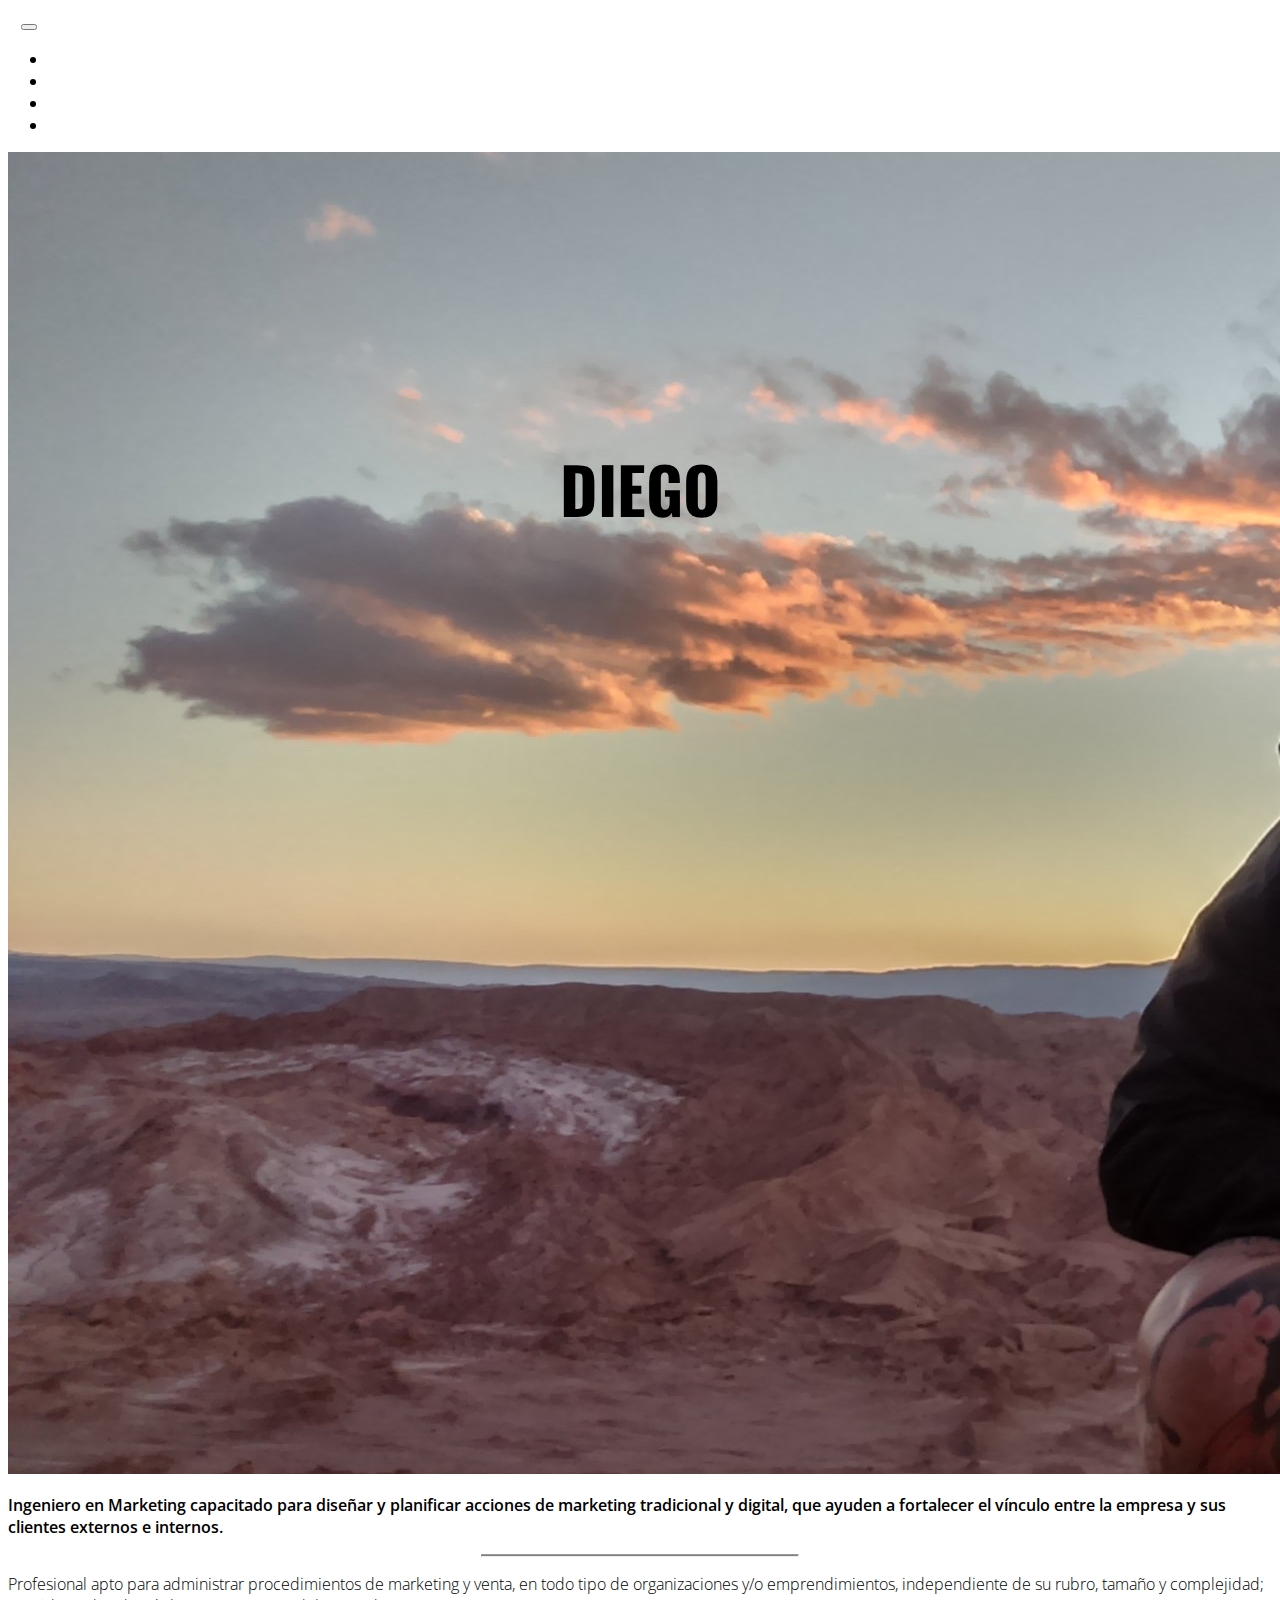
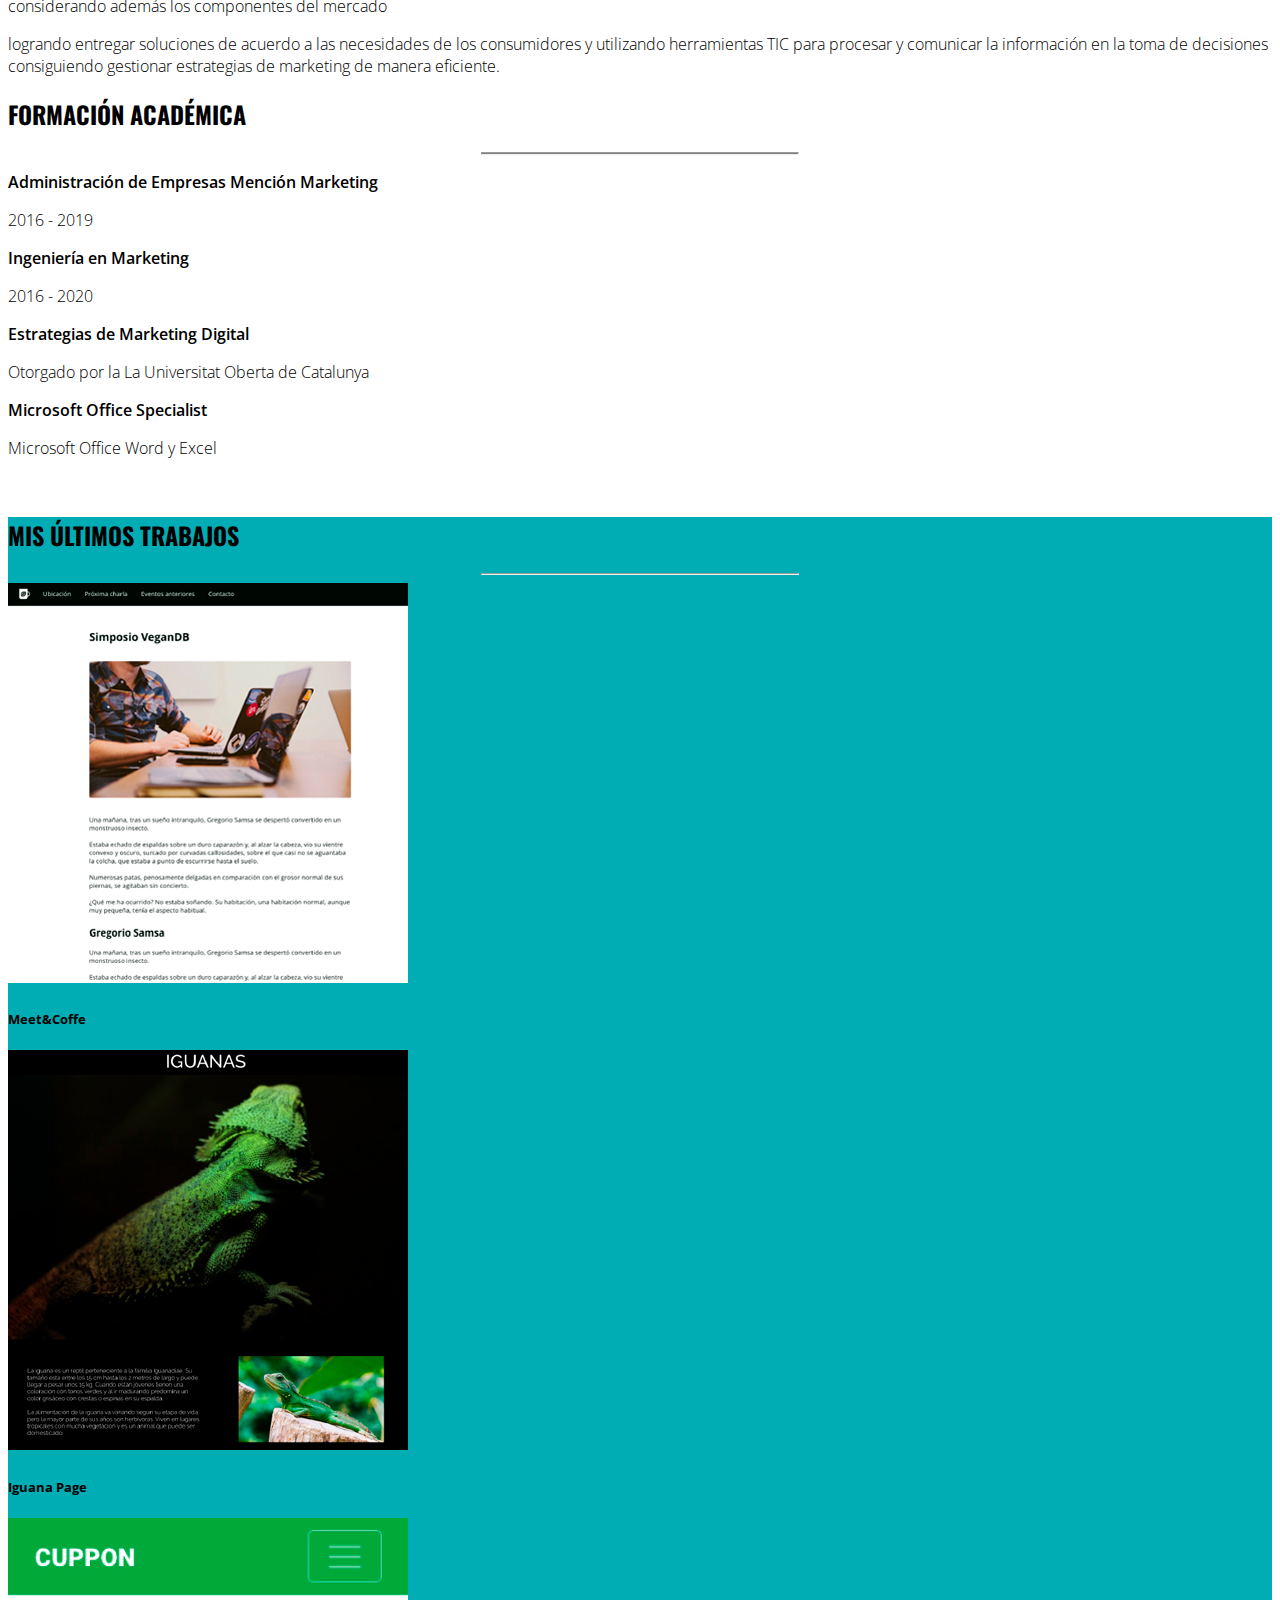
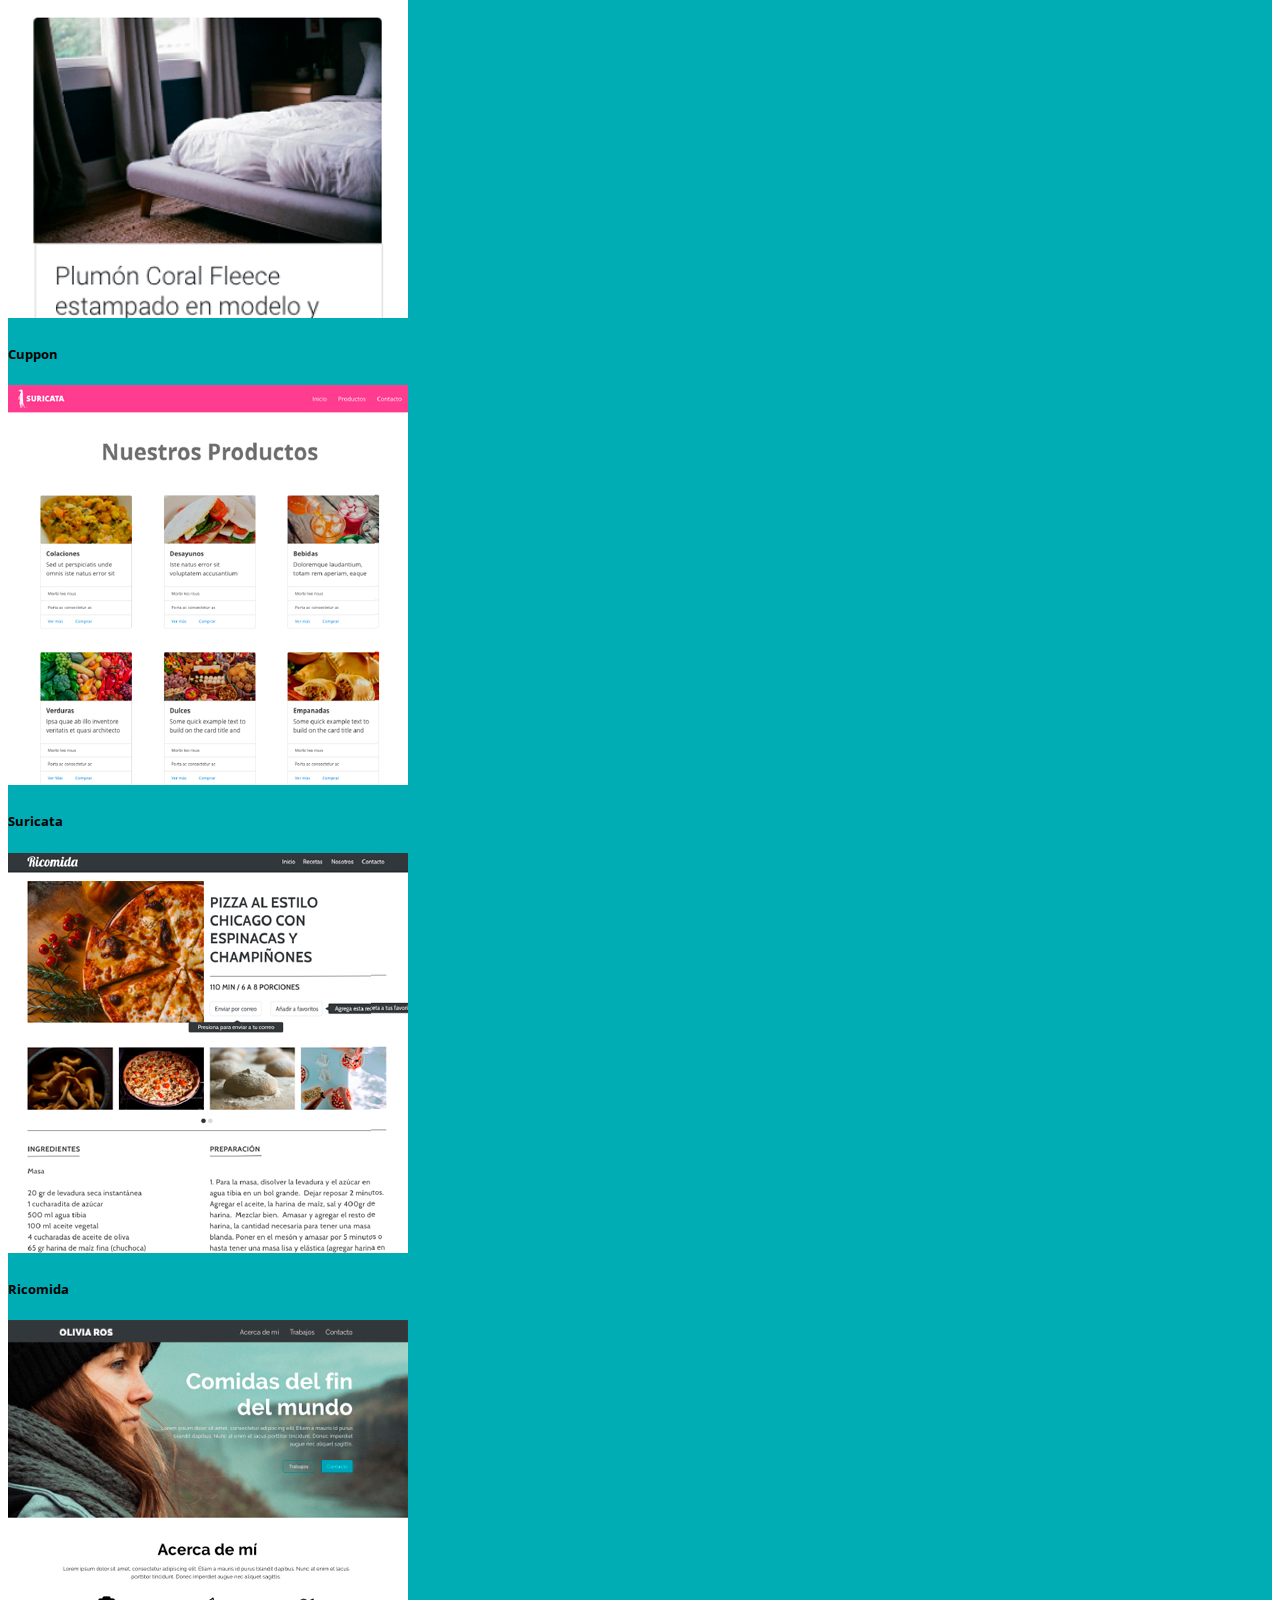
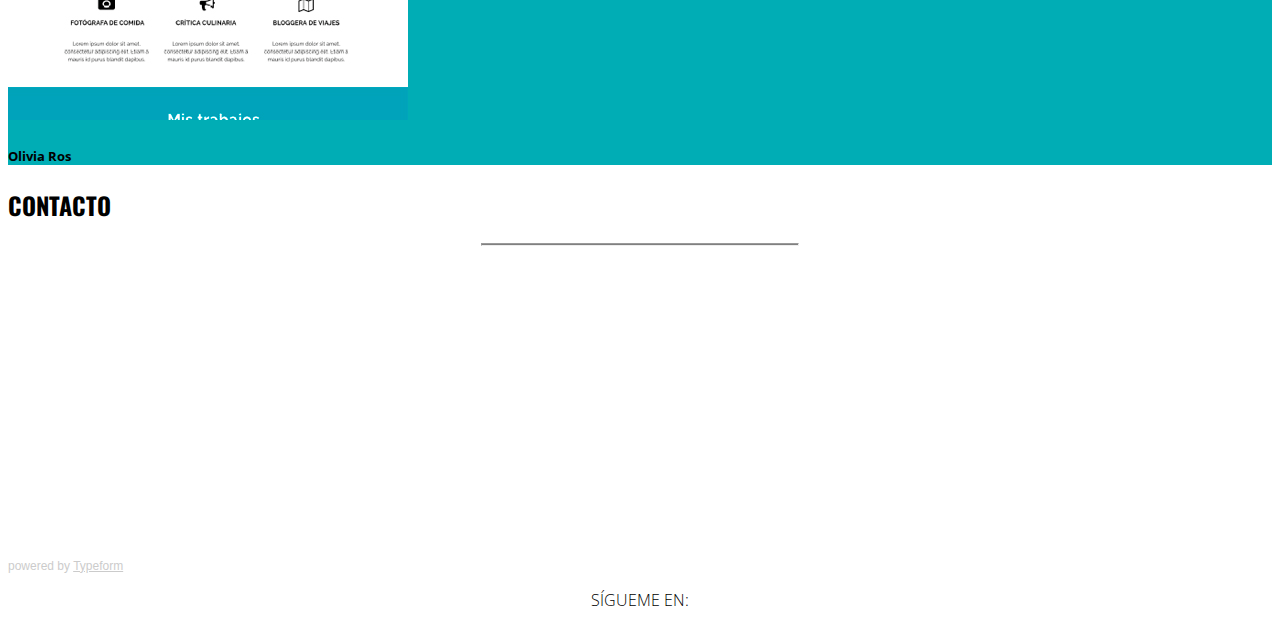
<file: index.html>
<!doctype html>
<html lang="es">
    <head>
        <!-- Required meta tags -->
        <meta charset="utf-8">
        <meta name="viewport" content="width=device-width, initial-scale=1, shrink-to-fit=no">
        
        <!-- Bootstrap CSS -->
        <link rel="stylesheet" href="https://stackpath.bootstrapcdn.com/bootstrap/4.5.0/css/bootstrap.min.css" integrity="sha384-9aIt2nRpC12Uk9gS9baDl411NQApFmC26EwAOH8WgZl5MYYxFfc+NcPb1dKGj7Sk" crossorigin="anonymous">
        <!-- Google Fonts -->
        <link href="https://fonts.googleapis.com/css2?family=Open+Sans:wght@300;400;600&display=swap" rel="stylesheet">
        <link href="https://fonts.googleapis.com/css2?family=Oswald:wght@700&display=swap" rel="stylesheet">
        <!-- Mis estilos CSS -->
        <link rel="stylesheet" href="assets/css/style.css">
        <!-- Fontawesome -->
        <link rel="stylesheet" href="https://use.fontawesome.com/releases/v5.8.1/css/all.css" integrity="sha384-50oBUHEmvpQ+1lW4y57PTFmhCaXp0ML5d60M1M7uH2+nqUivzIebhndOJK28anvf" crossorigin="anonymous">
        <!-- jQuery first, then Popper.js, then Bootstrap JS -->
        <script src="https://code.jquery.com/jquery-3.5.1.min.js" integrity="sha256-9/aliU8dGd2tb6OSsuzixeV4y/faTqgFtohetphbbj0=" crossorigin="anonymous"></script>
        <script src="https://cdn.jsdelivr.net/npm/popper.js@1.16.0/dist/umd/popper.min.js" integrity="sha384-Q6E9RHvbIyZFJoft+2mJbHaEWldlvI9IOYy5n3zV9zzTtmI3UksdQRVvoxMfooAo" crossorigin="anonymous"></script>
        <script src="https://stackpath.bootstrapcdn.com/bootstrap/4.5.0/js/bootstrap.min.js" integrity="sha384-OgVRvuATP1z7JjHLkuOU7Xw704+h835Lr+6QL9UvYjZE3Ipu6Tp75j7Bh/kR0JKI" crossorigin="anonymous"></script>
        <!-- Javascript -->
        <script src="assets/js/script.js"></script>
    
        <title>Mi Portafolio</title>
      </head>
  <body>
    <!-- Barra de navegación -->
    <nav class="navbar fixed-top navbar-expand-lg navbar-light bg-dark">
      <div class="container">
        <a class="navbar-brand text-white oswald700" href="#sección-0">D</a>
        <button class="navbar-toggler" type="button" data-toggle="collapse" data-target="#navbarNav" aria-controls="navbarNav" aria-expanded="false" aria-label="Toggle navigation">
          <span class="navbar-toggler-icon"></span>
        </button>
        <div class="collapse navbar-collapse open300" id="navbarNav">
          <ul class="navbar-nav ml-auto">
            <li class="nav-item active">
              <a class="nav-link text-white" href="#sección-1">Sobre mi</a>
            </li>
            <li class="nav-item active">
              <a class="nav-link text-white" href="#sección-2">Formación</a>
            </li>
            <li class="nav-item active">
              <a class="nav-link text-white" href="#sección-3">Trabajos</a>
            </li>
            <li class="nav-item active">
                <a class="nav-link text-white" href="#sección-4">Contacto</a>
              </li>
          </ul>
        </div>
      </div>
      </nav>
      <!-- 1.-Sección Header con imagen y texto responsivo -->
      <header>
        <section id="sección-0">
        <div class="container-fluid px-0">
            <div class="row mr-0">
              <div class="col-md-12 px-0">
                <img src="assets/img/header.JPG" class="img-fluid" alt="">
                <div class="textocentrado2 display-4 text-white oswald700r">DIEGO</div>              
              </div>
            </div>
        </div>
      </section>
      </header>
      <!-- 2.-Sección sobre mi -->
      <section id="sección-1">
        <div class="container-fluid text-dark open600 pt-4 d-none d-sm-block">
            <div class="row">
              <div class="col-sm-6 mx-auto">
                <p>Ingeniero en Marketing capacitado para diseñar y planificar acciones de marketing tradicional y digital, que ayuden a fortalecer el vínculo entre la empresa y sus clientes externos e internos.</p>
            <hr>  
            </div>
            </div>
          </div>
       
      <div class="container open300 d-none d-sm-block">
        <div class="row pt-5">
          <div class="col-sm-6 mx-auto">
           <p class="text-left">Profesional apto para administrar procedimientos de marketing y venta, en todo tipo de organizaciones y/o emprendimientos, independiente de su rubro, tamaño y complejidad; considerando además los componentes del mercado</p> 
          </div>
          <div class="col-sm-6 mx-auto">
            <p class="text-left">logrando entregar soluciones de acuerdo a las necesidades de los consumidores y utilizando herramientas TIC para procesar y comunicar la información en la toma de decisiones consiguiendo gestionar estrategias de marketing de manera eficiente.</p>
          </div>
        </div>
      </div> 
  </section> 
      <!-- 3.-Sección formación académica, incluye uso de carrusel -->
      <section id="sección-2">
      <div class="container-fluid text-dark py-5">
      <h2 class="text-center oswald700 text-dark">FORMACIÓN ACADÉMICA</h2>
      <hr>
      <div class="container open300">
        <div class="container text-center my-3">
          <div class="row mx-auto my-auto">
              <div id="myCarousel" class="carousel slide w-100" data-ride="carousel">
                  <div class="carousel-inner" role="listbox">
                      <div class="carousel-item py-5 active">
                          <div class="row">
                              <div class="col-sm-6">
                                  <i class="fas fa-user-tie fa-2x"></i>
                                  <p class="open600">Administración de Empresas Mención Marketing</p>
                                  <p>2016 - 2019</p>
                              </div>
                              <div class="col-sm-6">
                                  <i class="fas fa-funnel-dollar fa-2x"></i>
                                  <p class="open600">Ingeniería en Marketing</p>
                                  <p>2016 - 2020</p>
                              </div>
                          </div>
                      </div>
                      <div class="carousel-item py-5">
                          <div class="row">
                              <div class="col-sm-6">
                                  <i class="fas fa-laptop fa-2x"></i>
                                  <p class="open600">Estrategias de Marketing Digital</p>
                                  <p>Otorgado por la La Universitat Oberta de Catalunya</p>
                              </div>
                              <div class="col-sm-6">
                                  <i class="fas fa-file-excel fa-2x"></i>
                                  <p class="open600">Microsoft Office Specialist</p>
                                  <p>Microsoft Office Word y Excel</p>
                              </div>
                          </div>
                      </div>
                  </div>
              </div>
          </div>
      </div>
      <div class="row">
          <div class="col-12">
              <a class="carousel-control-prev text-dark" href="#myCarousel" role="button" data-slide="prev">
                  <span class="fa fa-chevron-left" aria-hidden="true"></span>
                  <span class="sr-only">Previous</span>
              </a>
              <a class="carousel-control-next text-dark" href="#myCarousel" role="button" data-slide="next">
                  <span class="fa fa-chevron-right" aria-hidden="true"></span>
                  <span class="sr-only">Next</span>
              </a>
          </div>
      </div>
    </div>
  </div>
</section>
    <!-- 4.-Sección ultimos trabajos, incluye uso de Tooltips -->
    <section id="sección-3">
    <div class="container-fluid colormut py-5">
    <h2 class="text-center oswald700 text-dark">MIS ÚLTIMOS TRABAJOS</h2>
    <hr>
    <div class="container colormut open300 mt-5">
        <div class="row">
          <div class="col-sm-4">
            <div class="card mx-auto mt-3" data-toggle="tooltip" data-placement="top" title="Charlas y eventos" style="width: 18rem;">
                <img src="assets/img/pagina1.jpg" class="card-img-top" alt="...">
                <div class="card-body text-center">
                  <h5 class="card-title">Meet&Coffe</h5>
                </div>
              </div>
          </div>

          <div class="col-sm-4">
            <div class="card mx-auto mt-3" data-toggle="tooltip" data-placement="top" title="Todo sobre Iguanas" style="width: 18rem;">
                <img src="assets/img/pagina2.jpg" class="card-img-top" alt="...">
                <div class="card-body text-center">
                  <h5 class="card-title">Iguana Page</h5>
                </div>
              </div>
          </div>

          <div class="col-sm-4">
            <div class="card mx-auto mt-3" data-toggle="tooltip" data-placement="top" title="Cupones y descuentos" style="width: 18rem;">
                <img src="assets/img/pagina3.jpg" class="card-img-top" alt="...">
                <div class="card-body text-center">
                  <h5 class="card-title">Cuppon</h5>
                </div>
              </div>
          </div>
        </div>
      </div>

      <div class="container open300 mt-5">
        <div class="row">
          <div class="col-sm-4">
            <div class="card mx-auto mt-3" data-toggle="tooltip" data-placement="top" title="Colaciones, desayunos y almuerzos" style="width: 18rem;">
                <img src="assets/img/pagina4.jpg" class="card-img-top" alt="...">
                <div class="card-body text-center">
                  <h5 class="card-title">Suricata</h5>
                </div>
              </div>
          </div>

          <div class="col-sm-4">
            <div class="card mx-auto mt-3" data-toggle="tooltip" data-placement="top" title="Lo mejor de la cocina italiana" style="width: 18rem;">
                <img src="assets/img/pagina5.jpg" class="card-img-top" alt="...">
                <div class="card-body text-center">
                  <h5 class="card-title">Ricomida</h5>
                </div>
              </div>
          </div>

          <div class="col-sm-4">
            <div class="card mx-auto mt-3" data-toggle="tooltip" data-placement="top" title="Fotografía, críticas y viajes" style="width: 18rem;">
                <img src="assets/img/pagina6.jpg" class="card-img-top" alt="...">
                <div class="card-body text-center">
                  <h5 class="card-title">Olivia Ros</h5>
                </div>
              </div>
          </div>
        </div>
      </div>
    </div>
  </section>
    <!-- 5.-Sección contacto, incluye uso de formulario Typeform -->
    <section id="sección-4">
    <div class="container-fluid bg-white py-4">
    <h2 class="text-center oswald700 text-dark">CONTACTO</h2>
    <hr>
    </div>
      <div class="typeform-widget" data-url="https://franibe.typeform.com/to/AYVtoJ" style="width: 100%; height: 300px;"></div> <script> (function() { var qs,js,q,s,d=document, gi=d.getElementById, ce=d.createElement, gt=d.getElementsByTagName, id="typef_orm", b="https://embed.typeform.com/"; if(!gi.call(d,id)) { js=ce.call(d,"script"); js.id=id; js.src=b+"embed.js"; q=gt.call(d,"script")[0]; q.parentNode.insertBefore(js,q) } })() </script> <div style="font-family: Sans-Serif;font-size: 12px;color: #999;opacity: 0.5; padding-top: 5px;"> powered by <a href="https://admin.typeform.com/signup?utm_campaign=AYVtoJ&utm_source=typeform.com-13260463-Basic&utm_medium=typeform&utm_content=typeform-embedded-poweredbytypeform&utm_term=EN" style="color: #999" target="_blank">Typeform</a> </div>
    </section>
    <!-- 6.-Sección Footer con enlaces a redes sociales -->
    <footer>
        <section>
          <div class="containter contenedorf altof container-fluid bg-dark">
            <div class="text-white my-5">
    <p class="open300 h5">SÍGUEME EN:</p>
          </div>
          <div class="text-white d-flex align-items-center">
            <a href="https://www.github.com/dieherram"><i class="fab fa-github-square fa-2x ml-5 "></i></a>
            <a href="https://www.linkedin.com/in/diego-hern%C3%A1ndez-825a9950/"><i class="fab fa-linkedin fa-2x ml-3"></i></a>
            <a href="https://www.facebook.com/dieherram"><i class="fab fa-facebook fa-2x ml-3"></i></a>
            <a href="https://www.twitter.com/dieherram"><i class="fab fa-twitter fa-2x ml-3"></i></a>
          </div>
        </div>
        </section>
    </footer>
  </body>
</html>
</file>
<file: assets/css/style.css>
hr {
    height: 0.5px;
    width: 25%;
    background-color: grey;
  }

header{
  height: 100%;
}

a{ 
  color: #ffffff; 
}

.centrado{
  position: absolute;
  top: 50%;
  left: 50%;
  transform: translate(-50%, -50%);
}

.contenedor{
  position: relative;
  display: inline-block;
  text-align: center;
}

.texto-encima{
  position: absolute;
  top: 10px;
  left: 10px;
}
.textocentrado{
  position: absolute;
  top: 50%;
  left: 50%;
  transform: translate(-50%, -90%);
}

.textocentrado2{
  position: absolute;
  top: 50%;
  left: 50%;
  transform: translate(-50%, -10%);
}

/* transicion secciones */
html{
  scroll-behavior: smooth;
}

/* fuentes */
.open300{
  font-family: 'Open Sans', sans-serif;
  font-weight: 300;
}

.open400{
  font-family: 'Open Sans', sans-serif;
  font-weight: 400;
}

.open600{
  font-family: 'Open Sans', sans-serif;
  font-weight: 600;
}

.oswald700{
  font-family: 'Oswald', sans-serif;
  font-weight: 700;
}

.oswald700r{
  font-family: 'Oswald', sans-serif;
  font-weight: 700;
  font-size: 5vw;
}

.contenedorf{
    display: flex;
    justify-content: center;
}

/* colores */
.colormut{
  background-color: #00adb5;
}
</file>
